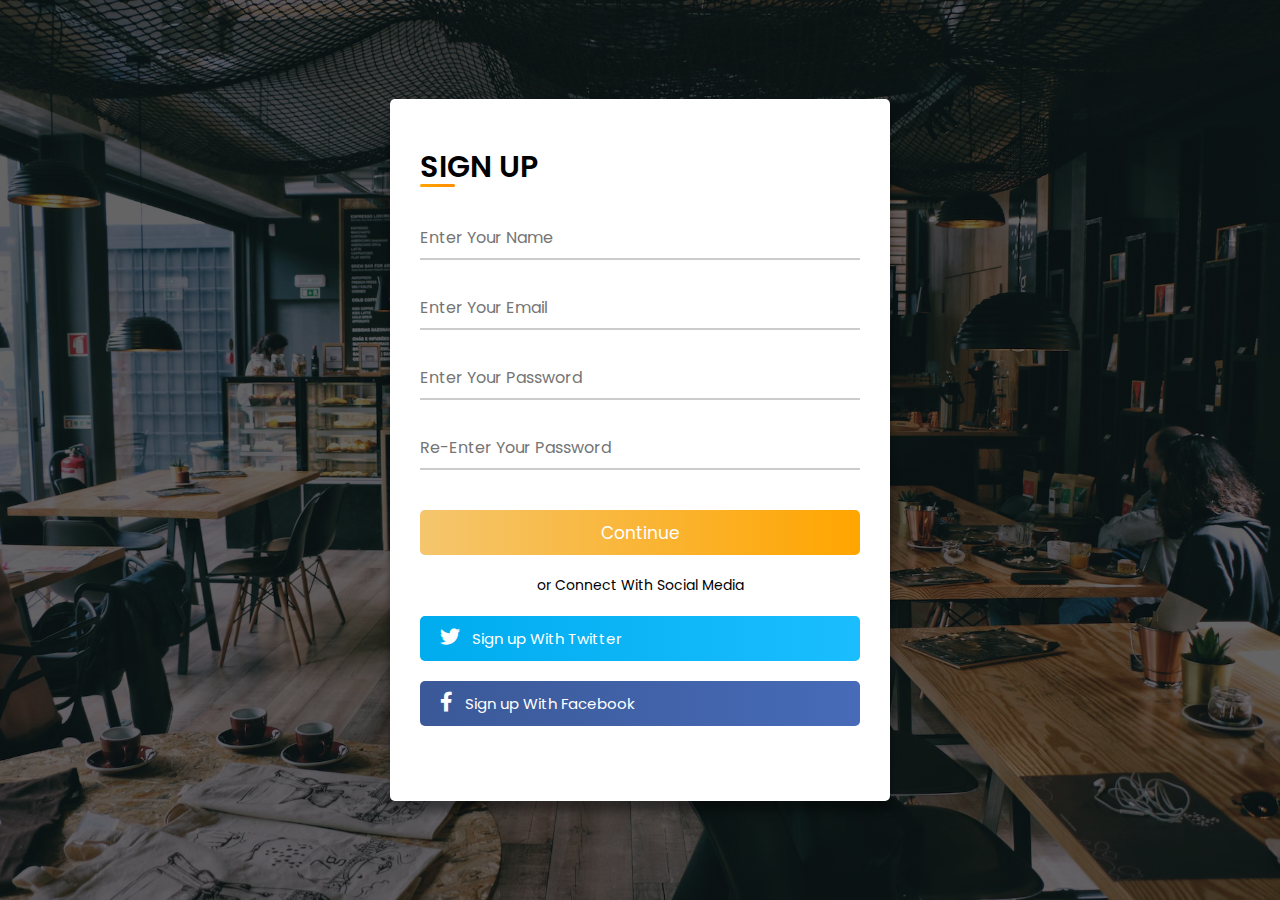
<file: singup.html>
<!DOCTYPE html>
<html lang="en">
<head>
  <meta charset="UTF-8">
  <link rel="stylesheet" href="https://cdnjs.cloudflare.com/ajax/libs/font-awesome/5.15.2/css/all.min.css"/>
  <meta name="viewport" content="width=device-width, initial-scale=1.0">
  <title>Registration</title>
  <link rel="icon" href="logo7-fotor-20231223203133.png" type="image/x-icon">
  <link rel="stylesheet" href="signup.css">
</head>
<body>
 <div class="container">
   <form action="#">
     <div class="title">SIGN UP</div>
     <div class="input-box underline">
       <input type="text" placeholder="Enter Your Name" required>
       <div class="underline"></div>
     </div>
     <div class="input-box">
       <input type="text" placeholder="Enter Your Email" required>
       <div class="underline"></div>
     </div>
     <div class="input-box">
       <input type="password" placeholder="Enter Your Password" required>
       <div class="underline"></div>
     </div>
     <div class="input-box">
       <input type="password" placeholder="Re-Enter Your Password" required>
       <div class="underline"></div>
     </div>
     <div class="input-box button">
       <input type="submit" name="" value="Continue">
     </div>
   </form>
     <div class="option">or Connect With Social Media</div>
     <div class="twitter">
       <a href="https://twitter.com/i/flow/login"><i class="fab fa-twitter"></i>Sign up With Twitter</a>
     </div>
     <div class="facebook">
       <a href="https://www.facebook.com/"><i class="fab fa-facebook-f"></i>Sign up With Facebook</a>
     </div>
 </div>
</body>
</html>
</file>
<file: signup.css>
@import url('https://fonts.googleapis.com/css2?family=Poppins:wght@200;300;400;500;600;700&display=swap');
*{
  margin: 0;
  padding: 0;
  box-sizing: border-box;
  font-family: 'Poppins',sans-serif;
}
html, body{
  display: grid;
  height: 100vh;
  width: 100%;
  place-items: center;
  background-image: -webkit-gradient(linear,left top,left bottom,from(rgba(0,0,0,0.6)),to(rgba(0,0,0,0.6))),url(home\ bg.jpg);
 background-image: linear-gradient(rgba(0,0,0,0.6),rgba(0,0,0,0.6)),url(home\ bg.jpg);
  background-size: cover;
  background-position: center;
}
::selection{
  background: orange;
}
.container{
  background: #ffffff;
  max-width: 500px;
  width: 100%;
  padding: 25px 30px;
  border-radius: 5px;
  box-shadow: 0 10px 10px rgba(0, 0, 0, 0.396);
}
.container form .title{
  font-size: 30px;
  font-weight: 600;
  margin: 20px 0 10px 0;
  position: relative;
}
.container form .title:before{
  content: '';
  position: absolute;
  height: 3px;
  width: 35px;
  left: 0px;
  bottom: 3px;
  border-radius: 5px;
  background: linear-gradient(to right, orange 0%, #ff8c00 100%);
}
.container form .input-box{
  width: 100%;
  height: 45px;
  margin-top: 25px;
  position: relative;
}
.container form .input-box input{
  width: 100%;
  height: 100%;
  outline: none;
  font-size: 16px;
  border: none;
}
.container form .underline::before{
  content: '';
  position: absolute;
  height: 2px;
  width: 100%;
  background: #ccc;
  left: 0;
  bottom: 0;
}
.container form .underline::after{
  content: '';
  position: absolute;
  height: 2px;
  width: 100%;
  background: linear-gradient(to right, orange 0%, orange 100%);
  left: 0;
  bottom: 0;
  transform: scaleX(0);
  transform-origin: left;
  transition: all 0.3s ease;
}
.container form .input-box input:focus ~ .underline::after,
.container form .input-box input:valid ~ .underline::after{
  transform: scaleX(1);
  transform-origin: left;
}
.container form .button{
  margin: 40px 0 20px 0;
}
.container .input-box input[type="submit"]{
  background: linear-gradient(to right, rgba(239, 164, 24, 0.63) 0%, orange 100%);
  font-size: 17px;
  color: #fff;
  border-radius: 5px;
  cursor: pointer;
  transition: all 0.3s ease;
}
.container .input-box input[type="submit"]:hover{
  letter-spacing: 1px;
  background: linear-gradient(to left, orange 100%, rgba(239, 164, 24, 0.63) 0%);
}
.container .option{
  font-size: 14px;
  text-align: center;
}
.container .facebook a,
.container .twitter a{
  display: block;
  height: 45px;
  width: 100%;
  font-size: 15px;
  text-decoration: none;
  padding-left: 20px;
  line-height: 45px;
  color: #fff;
  border-radius: 5px;
  transition: all 0.3s ease;
}

.container .facebook i,
.container .twitter i{
  padding-right: 12px;
  font-size: 20px;
}
.container .twitter a{
  background: linear-gradient(to right,  #00acee 0%, #1abeff 100%);
  margin: 20px 0 15px 0;
}
.container .twitter a:hover{
  background: linear-gradient(to left,  #00acee 0%, #1abeff 100%);
  margin: 20px 0 15px 0;
}
.container .facebook a{
  background: linear-gradient( to right,  #3b5998 0%, #476bb8 100%);
  margin: 20px 0 50px 0;
}
.container .facebook a:hover{
  background: linear-gradient( to left,  #3b5998 0%, #476bb8 100%);
  margin: 20px 0 50px 0;
}
</file>
